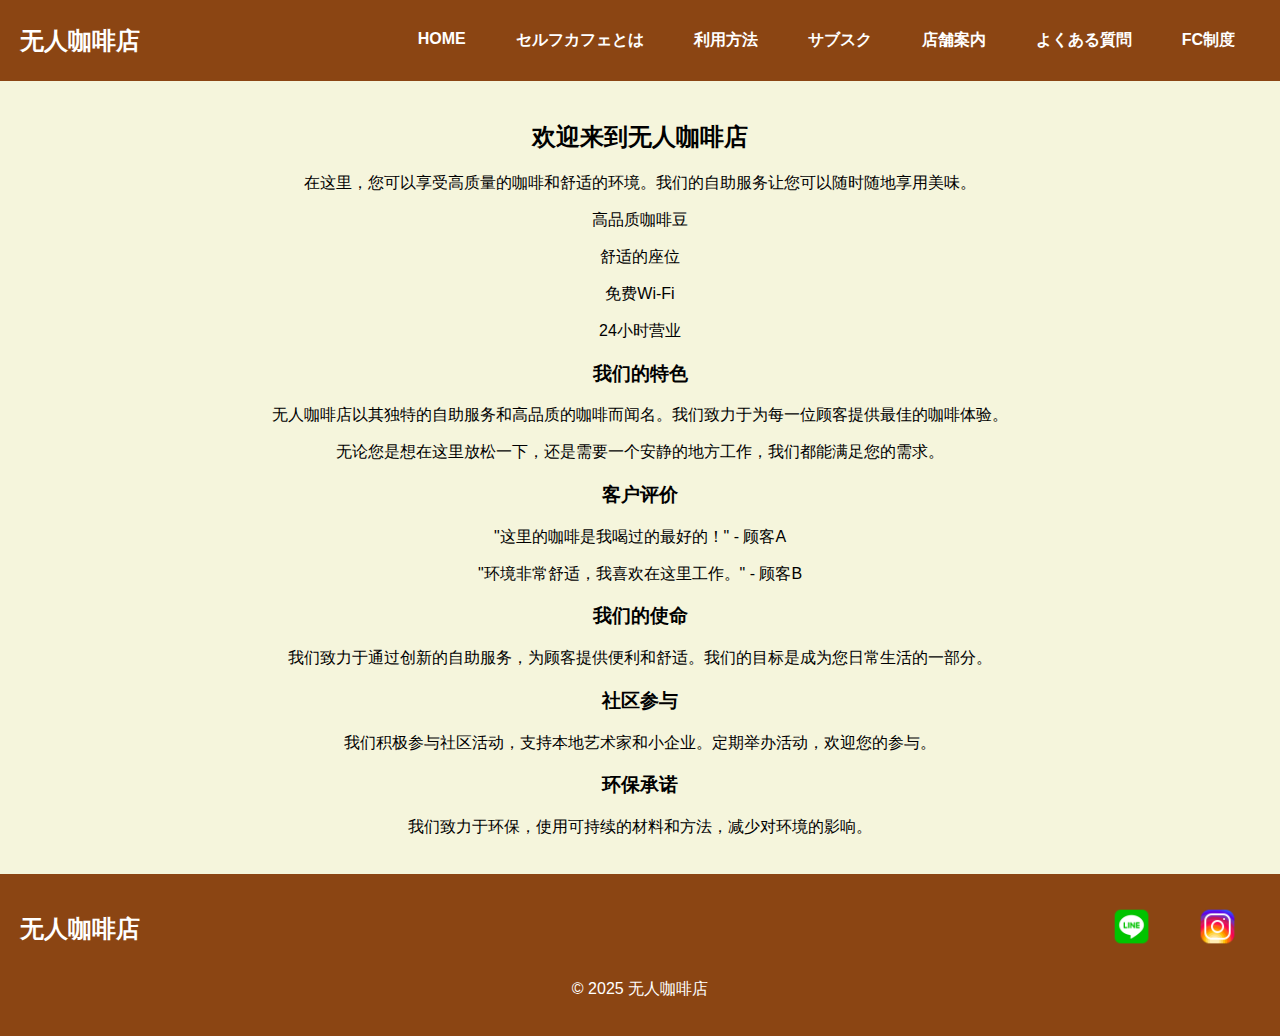
<file: index.html>
<!DOCTYPE html>
<html lang="zh">
<head>
    <meta charset="UTF-8">
    <meta name="viewport" content="width=device-width, initial-scale=1.0">
    <meta name="description" content="欢迎来到无人咖啡店，享受美味咖啡和温馨环境。">
    <title>无人咖啡店</title>
    <link rel="stylesheet" href="assets/css/style.css">
</head>
<body>
    <header>
        <a href="index.html" class="logo-link">
            <h1 class="logo-text">无人咖啡店</h1>
        </a>
        <span class="menu-toggle">☰</span>
        <nav>
            <ul>
                <li><a href="index.html">HOME</a></li>
                <li><a href="menu.html">セルフカフェとは</a></li>
                <li><a href="gallery.html">利用方法</a></li>
                <li><a href="about.html">サブスク</a></li>
                <li><a href="contact.html">店舗案内</a></li>
                <li><a href="faq.html">よくある質問</a></li>
                <li><a href="fc.html">FC制度</a></li>
            </ul>
        </nav>
    </header>

    <main>
        <h2>欢迎来到无人咖啡店</h2>
        <p>在这里，您可以享受高质量的咖啡和舒适的环境。我们的自助服务让您可以随时随地享用美味。</p>
        <p>高品质咖啡豆</p>
        <p>舒适的座位</p>
        <p>免费Wi-Fi</p>
        <p>24小时营业</p>
        <h3>我们的特色</h3>
        <p>无人咖啡店以其独特的自助服务和高品质的咖啡而闻名。我们致力于为每一位顾客提供最佳的咖啡体验。</p>
        <p>无论您是想在这里放松一下，还是需要一个安静的地方工作，我们都能满足您的需求。</p>
        <h3>客户评价</h3>
        <p>"这里的咖啡是我喝过的最好的！" - 顾客A</p>
        <p>"环境非常舒适，我喜欢在这里工作。" - 顾客B</p>
        <h3>我们的使命</h3>
        <p>我们致力于通过创新的自助服务，为顾客提供便利和舒适。我们的目标是成为您日常生活的一部分。</p>
        <h3>社区参与</h3>
        <p>我们积极参与社区活动，支持本地艺术家和小企业。定期举办活动，欢迎您的参与。</p>
        <h3>环保承诺</h3>
        <p>我们致力于环保，使用可持续的材料和方法，减少对环境的影响。</p>
    </main>

    <footer>
        <div class="footer-top">
            <a href="index.html" class="logo-link">
                <h1 class="logo-text">无人咖啡店</h1>
            </a>
            <div class="social-buttons">
                <a href="https://page.line.me/368xanjm?openQrModal=true" target="_blank" class="line-button">
                    <img src="assets/images/line-icon.png" alt="LINE" class="social-icon">
                </a>
                <a href="https://www.instagram.com/selfcafe002/" target="_blank" class="instagram-button">
                    <img src="assets/images/instagram-icon.png" alt="Instagram" class="social-icon">
                </a>
            </div>
        </div>
        <p>© 2025 无人咖啡店</p>
    </footer>

    <script src="assets/js/menu-toggle.js"></script>

</body>
</html>
</file>
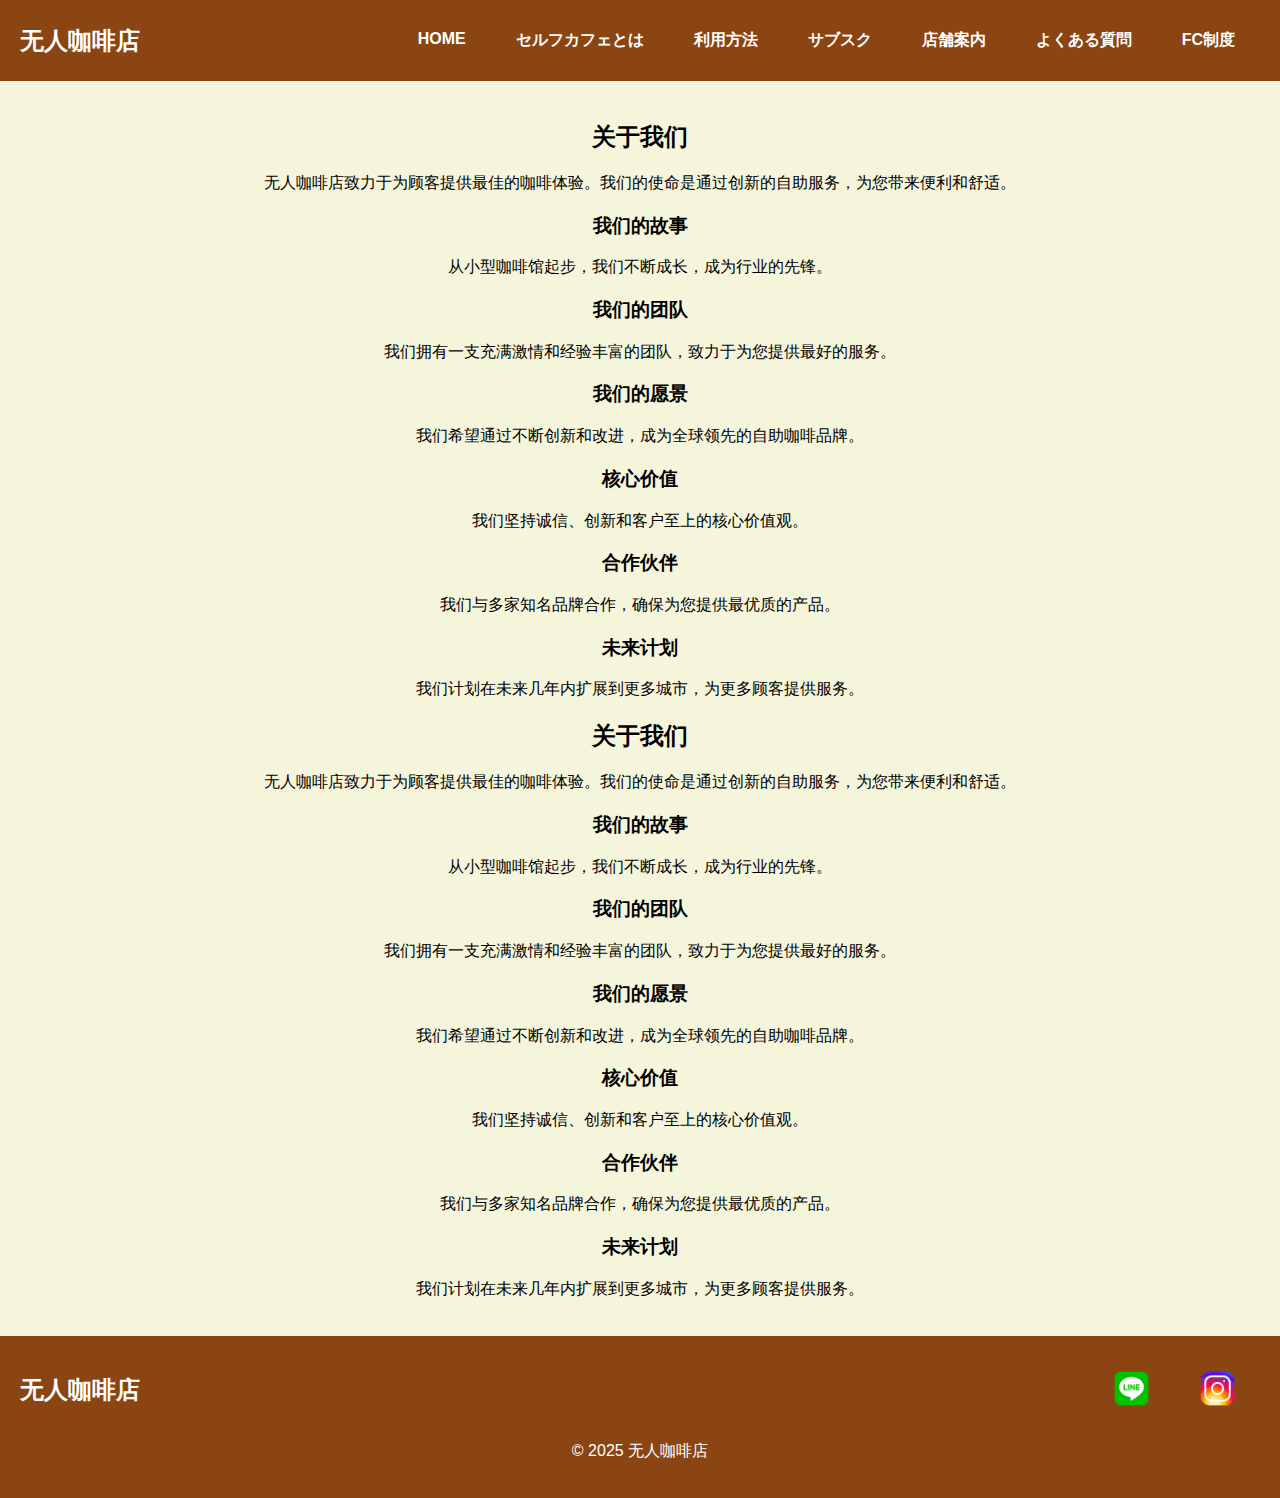
<file: about.html>
<!DOCTYPE html>
<html lang="zh">
<head>
    <meta charset="UTF-8">
    <meta name="viewport" content="width=device-width, initial-scale=1.0">
    <title>サブスク</title>
    <link rel="stylesheet" href="assets/css/style.css">
</head>
<body>
    <header>
        <a href="index.html" class="logo-link">
            <h1 class="logo-text">无人咖啡店</h1>
        </a>
        <span class="menu-toggle">☰</span>
        <nav>
            <ul>
                <li><a href="index.html">HOME</a></li>
                <li><a href="menu.html">セルフカフェとは</a></li>
                <li><a href="gallery.html">利用方法</a></li>
                <li><a href="about.html">サブスク</a></li>
                <li><a href="contact.html">店舗案内</a></li>
                <li><a href="faq.html">よくある質問</a></li>
                <li><a href="fc.html">FC制度</a></li>
            </ul>
        </nav>
    </header>

    <main>
        <h2>关于我们</h2>
        <p>无人咖啡店致力于为顾客提供最佳的咖啡体验。我们的使命是通过创新的自助服务，为您带来便利和舒适。</p>
        <h3>我们的故事</h3>
        <p>从小型咖啡馆起步，我们不断成长，成为行业的先锋。</p>
        <h3>我们的团队</h3>
        <p>我们拥有一支充满激情和经验丰富的团队，致力于为您提供最好的服务。</p>
        <h3>我们的愿景</h3>
        <p>我们希望通过不断创新和改进，成为全球领先的自助咖啡品牌。</p>
        <h3>核心价值</h3>
        <p>我们坚持诚信、创新和客户至上的核心价值观。</p>
        <h3>合作伙伴</h3>
        <p>我们与多家知名品牌合作，确保为您提供最优质的产品。</p>
        <h3>未来计划</h3>
        <p>我们计划在未来几年内扩展到更多城市，为更多顾客提供服务。</p>
        <h2>关于我们</h2>
        <p>无人咖啡店致力于为顾客提供最佳的咖啡体验。我们的使命是通过创新的自助服务，为您带来便利和舒适。</p>
        <h3>我们的故事</h3>
        <p>从小型咖啡馆起步，我们不断成长，成为行业的先锋。</p>
        <h3>我们的团队</h3>
        <p>我们拥有一支充满激情和经验丰富的团队，致力于为您提供最好的服务。</p>
        <h3>我们的愿景</h3>
        <p>我们希望通过不断创新和改进，成为全球领先的自助咖啡品牌。</p>
        <h3>核心价值</h3>
        <p>我们坚持诚信、创新和客户至上的核心价值观。</p>
        <h3>合作伙伴</h3>
        <p>我们与多家知名品牌合作，确保为您提供最优质的产品。</p>
        <h3>未来计划</h3>
        <p>我们计划在未来几年内扩展到更多城市，为更多顾客提供服务。</p>
    </main>

    <footer>
        <div class="footer-top">
            <a href="index.html" class="logo-link">
                <h1 class="logo-text">无人咖啡店</h1>
            </a>
            <div class="social-buttons">
                <a href="https://page.line.me/368xanjm?openQrModal=true" target="_blank" class="line-button">
                    <img src="assets/images/line-icon.png" alt="LINE" class="social-icon">
                </a>
                <a href="https://www.instagram.com/selfcafe002/" target="_blank" class="instagram-button">
                    <img src="assets/images/instagram-icon.png" alt="Instagram" class="social-icon">
                </a>
            </div>
        </div>
        <p>© 2025 无人咖啡店</p>
    </footer>

    <script src="assets/js/menu-toggle.js"></script>
</body>
</html>
</file>
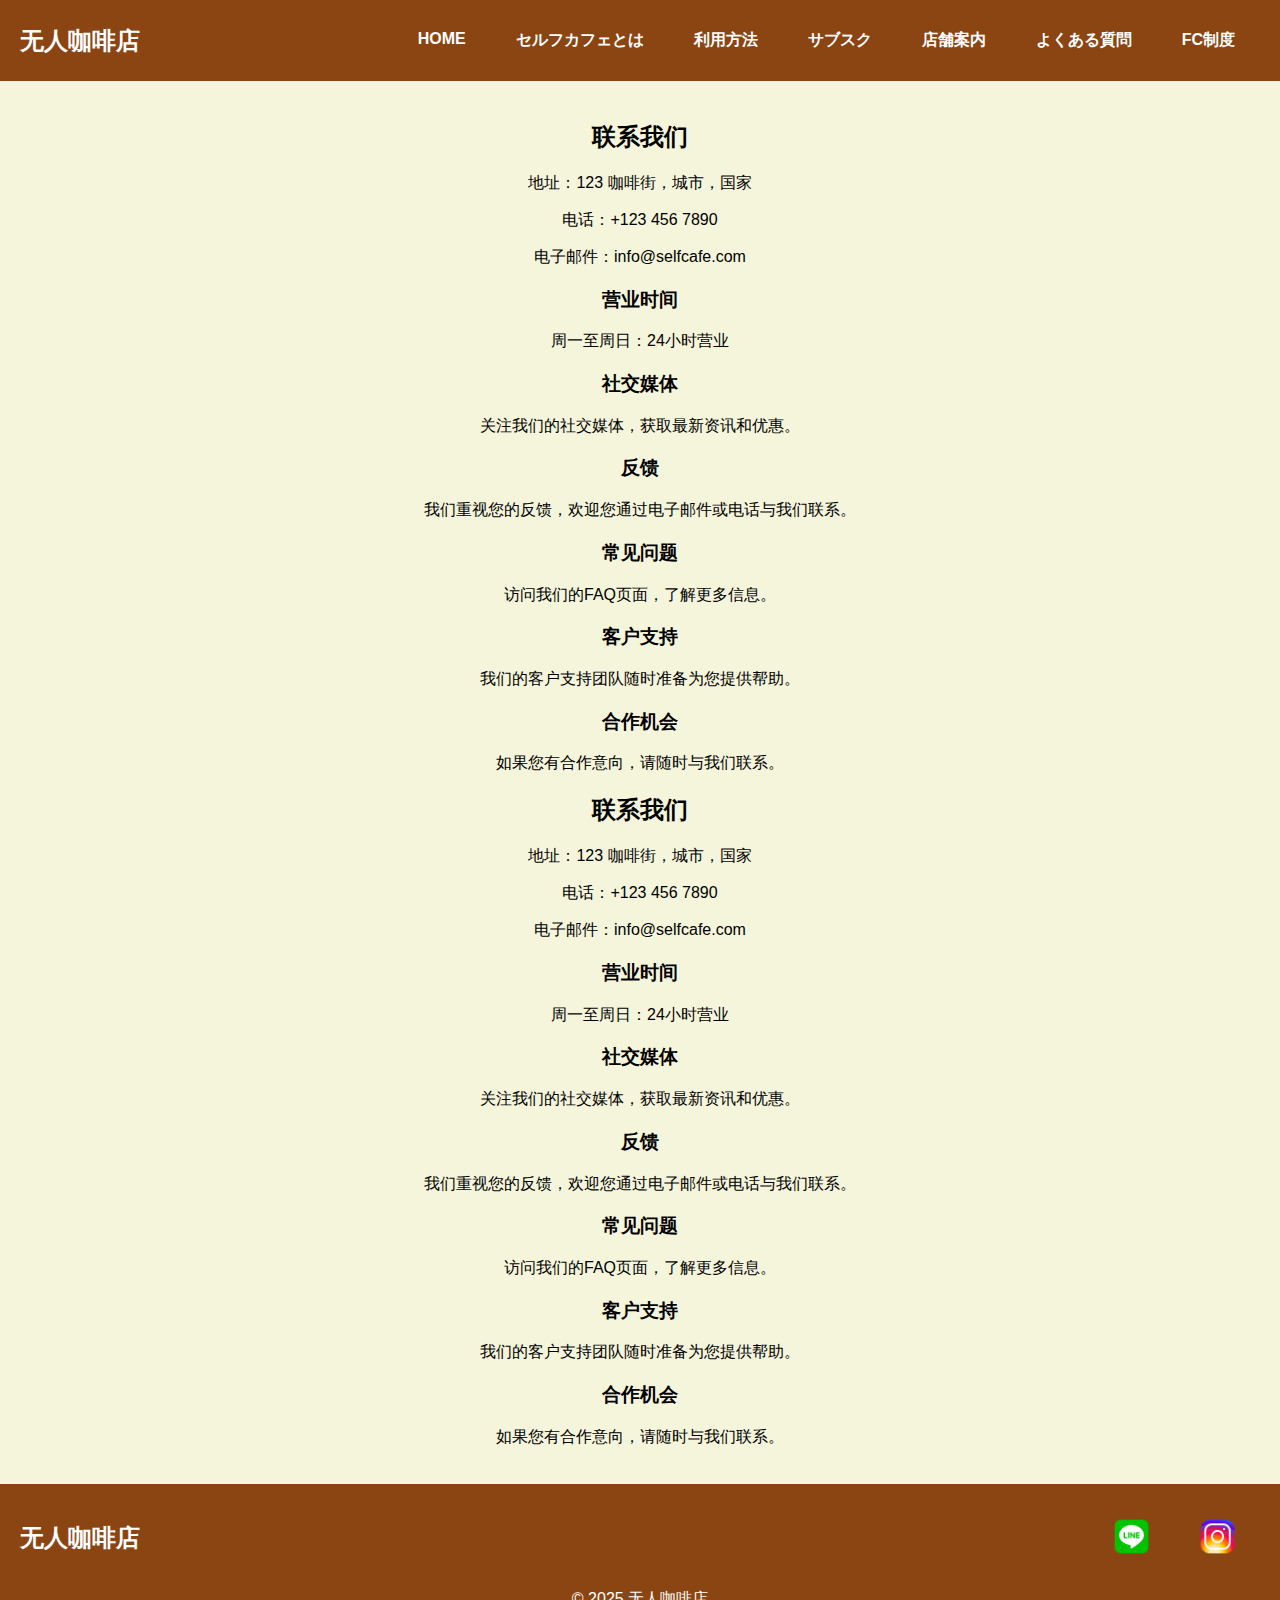
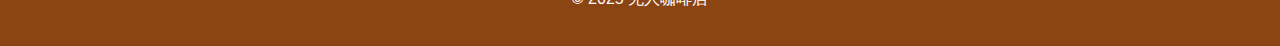
<file: contact.html>
<!DOCTYPE html>
<html lang="zh">
<head>
    <meta charset="UTF-8">
    <meta name="viewport" content="width=device-width, initial-scale=1.0">
    <title>店舗案内</title>
    <link rel="stylesheet" href="assets/css/style.css">
</head>
<body>
    <header>
        <a href="index.html" class="logo-link">
            <h1 class="logo-text">无人咖啡店</h1>
        </a>
        <span class="menu-toggle">☰</span>
        <nav>
            <ul>
                <li><a href="index.html">HOME</a></li>
                <li><a href="menu.html">セルフカフェとは</a></li>
                <li><a href="gallery.html">利用方法</a></li>
                <li><a href="about.html">サブスク</a></li>
                <li><a href="contact.html">店舗案内</a></li>
                <li><a href="faq.html">よくある質問</a></li>
                <li><a href="fc.html">FC制度</a></li>
            </ul>
        </nav>
    </header>

    <main>
        <h2>联系我们</h2>
        <p>地址：123 咖啡街，城市，国家</p>
        <p>电话：+123 456 7890</p>
        <p>电子邮件：info@selfcafe.com</p>
        <h3>营业时间</h3>
        <p>周一至周日：24小时营业</p>
        <h3>社交媒体</h3>
        <p>关注我们的社交媒体，获取最新资讯和优惠。</p>
        <h3>反馈</h3>
        <p>我们重视您的反馈，欢迎您通过电子邮件或电话与我们联系。</p>
        <h3>常见问题</h3>
        <p>访问我们的FAQ页面，了解更多信息。</p>
        <h3>客户支持</h3>
        <p>我们的客户支持团队随时准备为您提供帮助。</p>
        <h3>合作机会</h3>
        <p>如果您有合作意向，请随时与我们联系。</p>
        <h2>联系我们</h2>
        <p>地址：123 咖啡街，城市，国家</p>
        <p>电话：+123 456 7890</p>
        <p>电子邮件：info@selfcafe.com</p>
        <h3>营业时间</h3>
        <p>周一至周日：24小时营业</p>
        <h3>社交媒体</h3>
        <p>关注我们的社交媒体，获取最新资讯和优惠。</p>
        <h3>反馈</h3>
        <p>我们重视您的反馈，欢迎您通过电子邮件或电话与我们联系。</p>
        <h3>常见问题</h3>
        <p>访问我们的FAQ页面，了解更多信息。</p>
        <h3>客户支持</h3>
        <p>我们的客户支持团队随时准备为您提供帮助。</p>
        <h3>合作机会</h3>
        <p>如果您有合作意向，请随时与我们联系。</p>
    </main>

    <footer>
        <div class="footer-top">
            <a href="index.html" class="logo-link">
                <h1 class="logo-text">无人咖啡店</h1>
            </a>
            <div class="social-buttons">
                <a href="https://page.line.me/368xanjm?openQrModal=true" target="_blank" class="line-button">
                    <img src="assets/images/line-icon.png" alt="LINE" class="social-icon">
                </a>
                <a href="https://www.instagram.com/selfcafe002/" target="_blank" class="instagram-button">
                    <img src="assets/images/instagram-icon.png" alt="Instagram" class="social-icon">
                </a>
            </div>
        </div>
        <p>© 2025 无人咖啡店</p>
    </footer>

    <script src="assets/js/menu-toggle.js"></script>
</body>
</html>
</file>
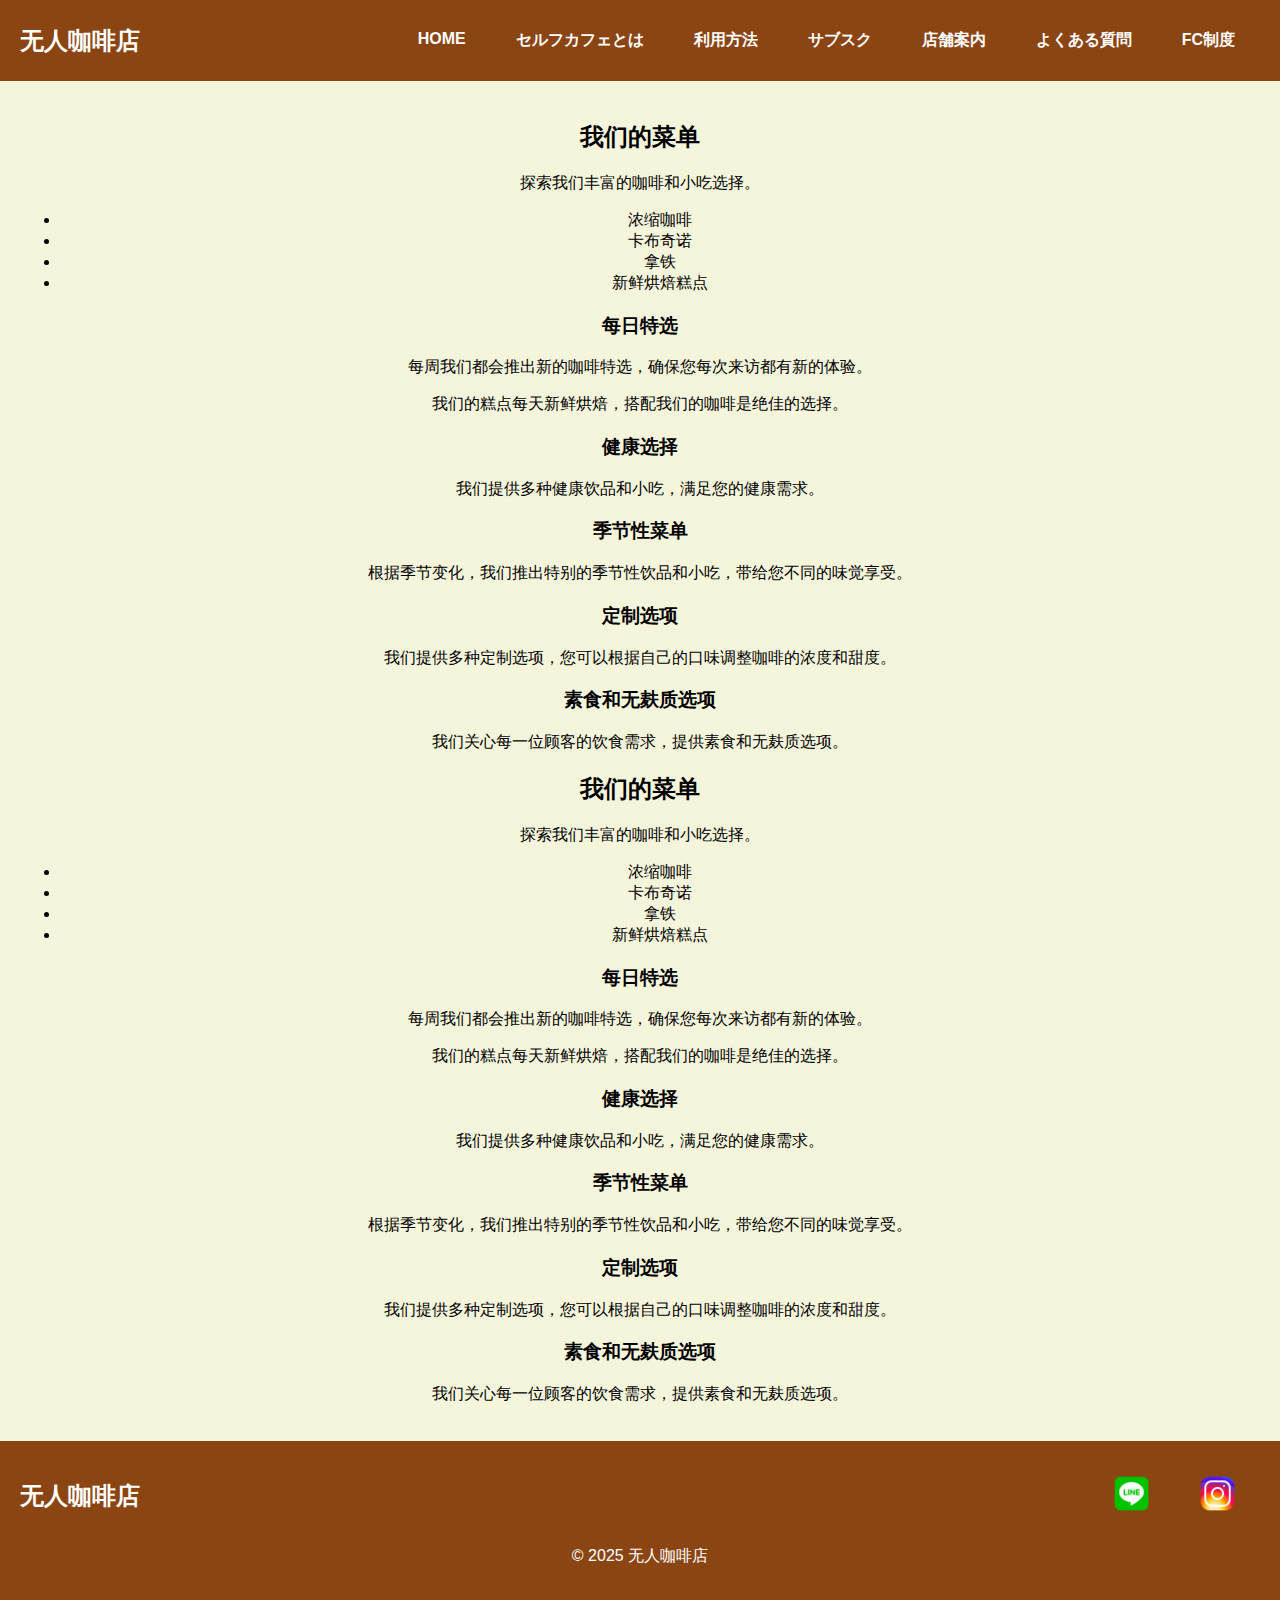
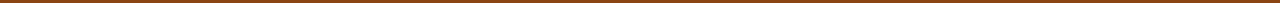
<file: menu.html>
<!DOCTYPE html>
<html lang="zh">
<head>
    <meta charset="UTF-8">
    <meta name="viewport" content="width=device-width, initial-scale=1.0">
    <title>セルフカフェとは</title>
    <link rel="stylesheet" href="assets/css/style.css">
</head>
<body>
    <header>
        <a href="index.html" class="logo-link">
            <h1 class="logo-text">无人咖啡店</h1>
        </a>
        <span class="menu-toggle">☰</span>
        <nav>
            <ul>
                <li><a href="index.html">HOME</a></li>
                <li><a href="menu.html">セルフカフェとは</a></li>
                <li><a href="gallery.html">利用方法</a></li>
                <li><a href="about.html">サブスク</a></li>
                <li><a href="contact.html">店舗案内</a></li>
                <li><a href="faq.html">よくある質問</a></li>
                <li><a href="fc.html">FC制度</a></li>
            </ul>
        </nav>
    </header>

    <main>
        <h2>我们的菜单</h2>
        <p>探索我们丰富的咖啡和小吃选择。</p>
        <ul>
            <li>浓缩咖啡</li>
            <li>卡布奇诺</li>
            <li>拿铁</li>
            <li>新鲜烘焙糕点</li>
        </ul>
        <h3>每日特选</h3>
        <p>每周我们都会推出新的咖啡特选，确保您每次来访都有新的体验。</p>
        <p>我们的糕点每天新鲜烘焙，搭配我们的咖啡是绝佳的选择。</p>
        <h3>健康选择</h3>
        <p>我们提供多种健康饮品和小吃，满足您的健康需求。</p>
        <h3>季节性菜单</h3>
        <p>根据季节变化，我们推出特别的季节性饮品和小吃，带给您不同的味觉享受。</p>
        <h3>定制选项</h3>
        <p>我们提供多种定制选项，您可以根据自己的口味调整咖啡的浓度和甜度。</p>
        <h3>素食和无麸质选项</h3>
        <p>我们关心每一位顾客的饮食需求，提供素食和无麸质选项。</p>
        <h2>我们的菜单</h2>
        <p>探索我们丰富的咖啡和小吃选择。</p>
        <ul>
            <li>浓缩咖啡</li>
            <li>卡布奇诺</li>
            <li>拿铁</li>
            <li>新鲜烘焙糕点</li>
        </ul>
        <h3>每日特选</h3>
        <p>每周我们都会推出新的咖啡特选，确保您每次来访都有新的体验。</p>
        <p>我们的糕点每天新鲜烘焙，搭配我们的咖啡是绝佳的选择。</p>
        <h3>健康选择</h3>
        <p>我们提供多种健康饮品和小吃，满足您的健康需求。</p>
        <h3>季节性菜单</h3>
        <p>根据季节变化，我们推出特别的季节性饮品和小吃，带给您不同的味觉享受。</p>
        <h3>定制选项</h3>
        <p>我们提供多种定制选项，您可以根据自己的口味调整咖啡的浓度和甜度。</p>
        <h3>素食和无麸质选项</h3>
        <p>我们关心每一位顾客的饮食需求，提供素食和无麸质选项。</p>
    </main>

    <footer>
        <div class="footer-top">
            <a href="index.html" class="logo-link">
                <h1 class="logo-text">无人咖啡店</h1>
            </a>
            <div class="social-buttons">
                <a href="https://page.line.me/368xanjm?openQrModal=true" target="_blank" class="line-button">
                    <img src="assets/images/line-icon.png" alt="LINE" class="social-icon">
                </a>
                <a href="https://www.instagram.com/selfcafe002/" target="_blank" class="instagram-button">
                    <img src="assets/images/instagram-icon.png" alt="Instagram" class="social-icon">
                </a>
            </div>
        </div>
        <p>© 2025 无人咖啡店</p>
    </footer>

    <script src="assets/js/menu-toggle.js"></script>
</body>
</html>
</file>
<file: assets/css/style.css>
body {
    font-family: Arial, sans-serif;
    margin: 0;
    padding: 0;
    text-align: center;
    background-color: #f5f5dc;
    position: relative;
}

header {
    background-color: #8b4513;
    padding: 20px;
    display: flex;
    align-items: center;
    justify-content: space-between;
    position: relative;
}

.logo-link {
    text-decoration: none;
}

.logo-text {
    font-size: 24px;
    font-weight: bold;
    color: #fff;
    margin: 0;
}

.menu-toggle {
    display: none;
    cursor: pointer;
    color: #fff;
    font-size: 24px;
    margin-left: auto;
    padding: 8px;
}

nav ul {
    list-style-type: none;
    padding: 0;
    margin: 0;
    display: flex;
    transition: transform 0.3s ease, opacity 0.2s linear;
}

nav ul li {
    margin: 0 15px;
}

nav ul li a {
    text-decoration: none;
    color: #fff;
    font-weight: bold;
    padding: 10px;
    display: block;
}

nav ul li a:hover {
    color: #d2b48c;
}

main {
    position: relative;
    z-index: 1;
    padding: 20px;
    transition: margin-top 0.3s ease;
}

footer {
    background-color: #8b4513;
    padding: 20px;
    color: #fff;
}

/* 移动端菜单样式 */
@media (max-width: 768px) {
    header {
        padding: 10px;
    }

    .menu-toggle {
        display: block;
    }

    nav ul {
        position: absolute;
        top: 100%;
        left: 0;
        right: 0;
        background-color: #8b4513;
        flex-direction: column;
        display: none;
        z-index: 1000;
        box-shadow: 0 2px 5px rgba(0,0,0,0.2);
        padding: 1px 0;
        margin-top: 0px;
    }

    nav ul.show-menu {
        display: flex;
        transform: translateY(0);
        opacity: 1;
    }

    nav ul li {
        margin: 1px 0;
        text-align: center;
    }
}

/* 桌面端样式 */
@media (min-width: 769px) {
    .menu-toggle {
        display: none !important;
    }

    nav ul {
        display: flex !important;
    }
}

/* 小屏幕间隙修复 */
@media (max-width: 480px) {
    nav ul {
        top: calc(100% - 5px);
    }
}

/* 通用内容样式 */
.footer-top {
    display: flex;
    justify-content: space-between;
    align-items: center;
    margin-bottom: 10px;
}

.social-buttons {
    display: flex;
    gap: 1px;
}

.social-buttons a {
    display: inline-block;
    margin: 0 10px;
    padding: 10px;
    border-radius: 5px;
}

.social-icon {
    width: 45px;
    height: 45px;
}

/* 菜单项公共样式 */
#menu-list, #gallery {
    display: flex;
    flex-wrap: wrap;
    justify-content: space-around;
}

.menu-item, .gallery-item {
    width: 200px;
    padding: 15px;
    border: 1px solid #ddd;
    margin: 10px;
    text-align: center;
}

/* 特殊屏幕尺寸调整 */
@media (max-width: 768px) {
    #menu-list, #gallery {
        flex-direction: column;
        align-items: center;
    }

    .menu-item, .gallery-item {
        width: 80%;
    }
}

@media (max-width: 480px) {
    .menu-item, .gallery-item {
        width: 100%;
    }
}
</file>
